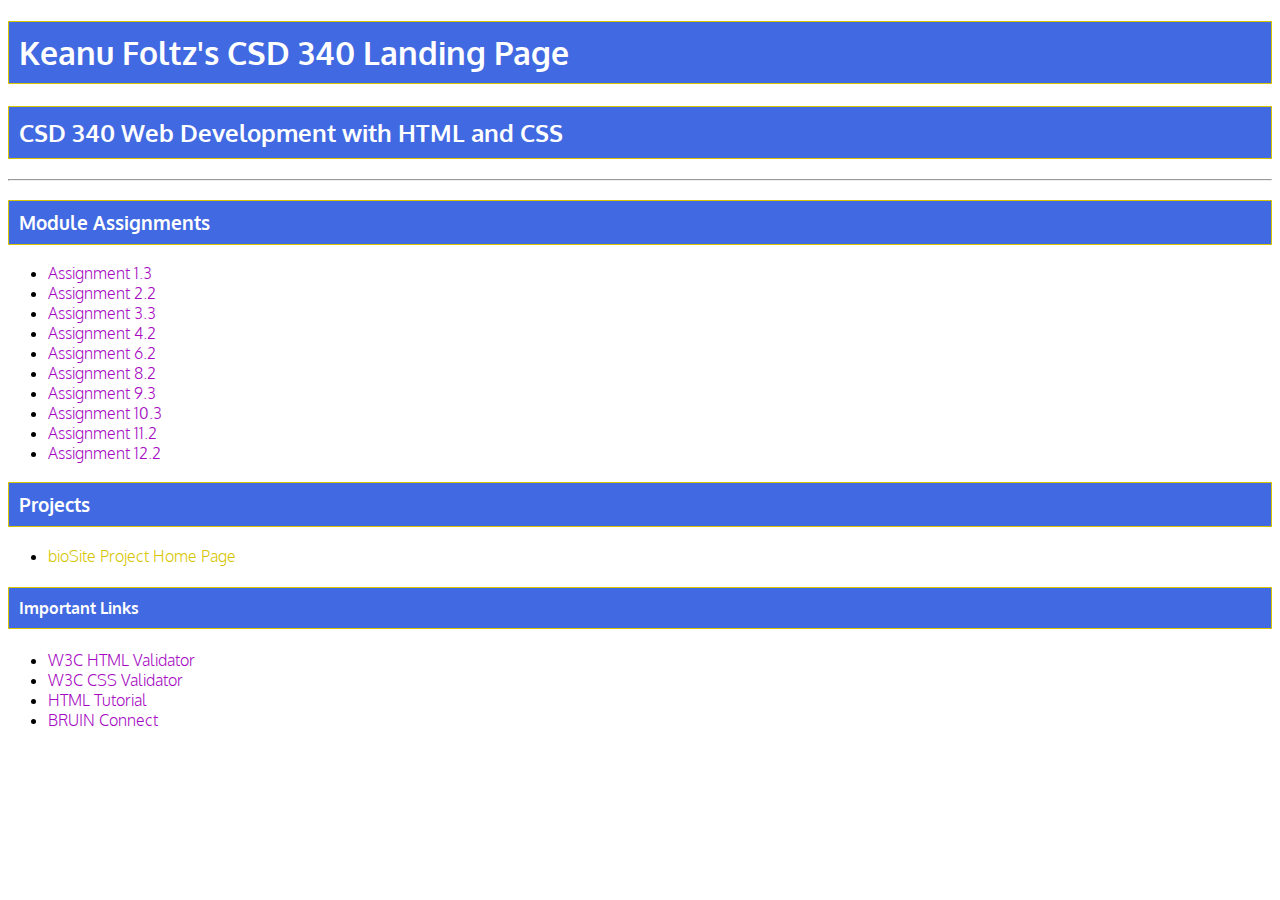
<file: index.html>
<!-- Keanu Foltz mod 3.2 1/19/25 -->
<!DOCTYPE html>
<html lang="en">
<head>
	<title>Keanu Foltz CSD 340 Landing Page</title>
	<link href="site.css" type="text/css"
		rel="stylesheet">
	<link rel="preconnect" href="https://fonts.googleapis.com">
	<link rel="preconnect" href="https://fonts.gstatic.com" crossorigin>
	<link href="https://fonts.googleapis.com/css2?family=Oxygen:wght@300;400;700&display=swap" rel="stylesheet">
</head>

<body>
	<div id="container">
	<h1>Keanu Foltz's CSD 340 Landing Page</h1>
	<h2>CSD 340 Web Development with HTML and CSS</h2>
	<hr>
	<h3>Module Assignments</h3>
	<ul>
		<li><a href="module-1/kfoltz_Mod1_3.html">Assignment 1.3</a></li>
		<li><a href="module-2/foltz_mod2_2.html">Assignment 2.2</a></li>
		<li><a href="module-3/foltz_mod3_3.html">Assignment 3.3</a></li>
		<li><a href="module-4/foltz_mod4_2.html">Assignment 4.2</a></li>
		<li><a href="module-6/foltz_mod6_2.html">Assignment 6.2</a></li>
		<li><a href="module-8/foltz_mod8_2.html">Assignment 8.2</a></li>
		<li><a href="module-9/foltz_mod9_3.html">Assignment 9.3</a></li>
		<li><a href="module-10/foltz_mod10_3.html">Assignment 10.3</a></li>
		<li><a href="module-11/foltz_mod11_2.html">Assignment 11.2</a></li>
		<li><a href="module-12/foltz_mod12_2.html">Assignment 12.2</a></li>
	</ul>

	<h3>Projects</h3>
	<ul>
	<li><a href="">bioSite Project Home Page</a></li>
	</ul>

	<h4>Important Links</h4>
	<ul>
		<li><a href="https://validator.w3.org/">W3C HTML Validator</a></li>
		<li><a href="http://jigsaw.w3.org/css-validator/">W3C CSS Validator</a></li>
		<li><a href="https://www.w3schools.com/html/">HTML Tutorial</a></li>
		<li><a href="https://bruinconnect.bellevue.edu/">BRUIN Connect</a></li>
	</ul>
	</div>
</body>
</file>
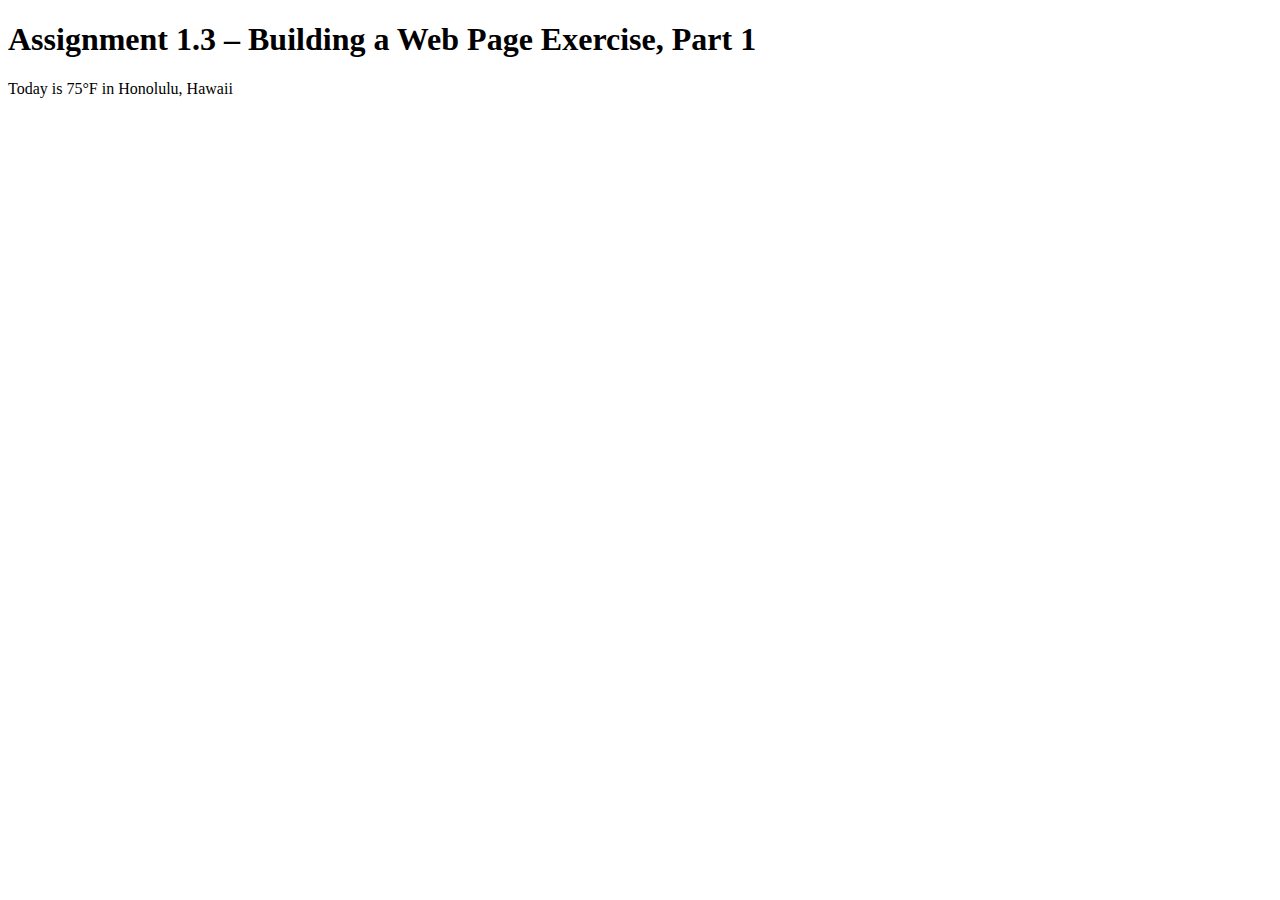
<file: module-1/kfoltz_Mod1_3.html>
<!DOCTYPE html>
<html lang="en">
<head>
    <title>CSD 340 Web Development with HTML and CSS</title>
</head>

<body>
  <h1>Assignment 1.3 – Building a Web Page Exercise, Part 1</h1>
  <p>Today is 75&deg;F in Honolulu, Hawaii</p>
</body>

</html>
</file>
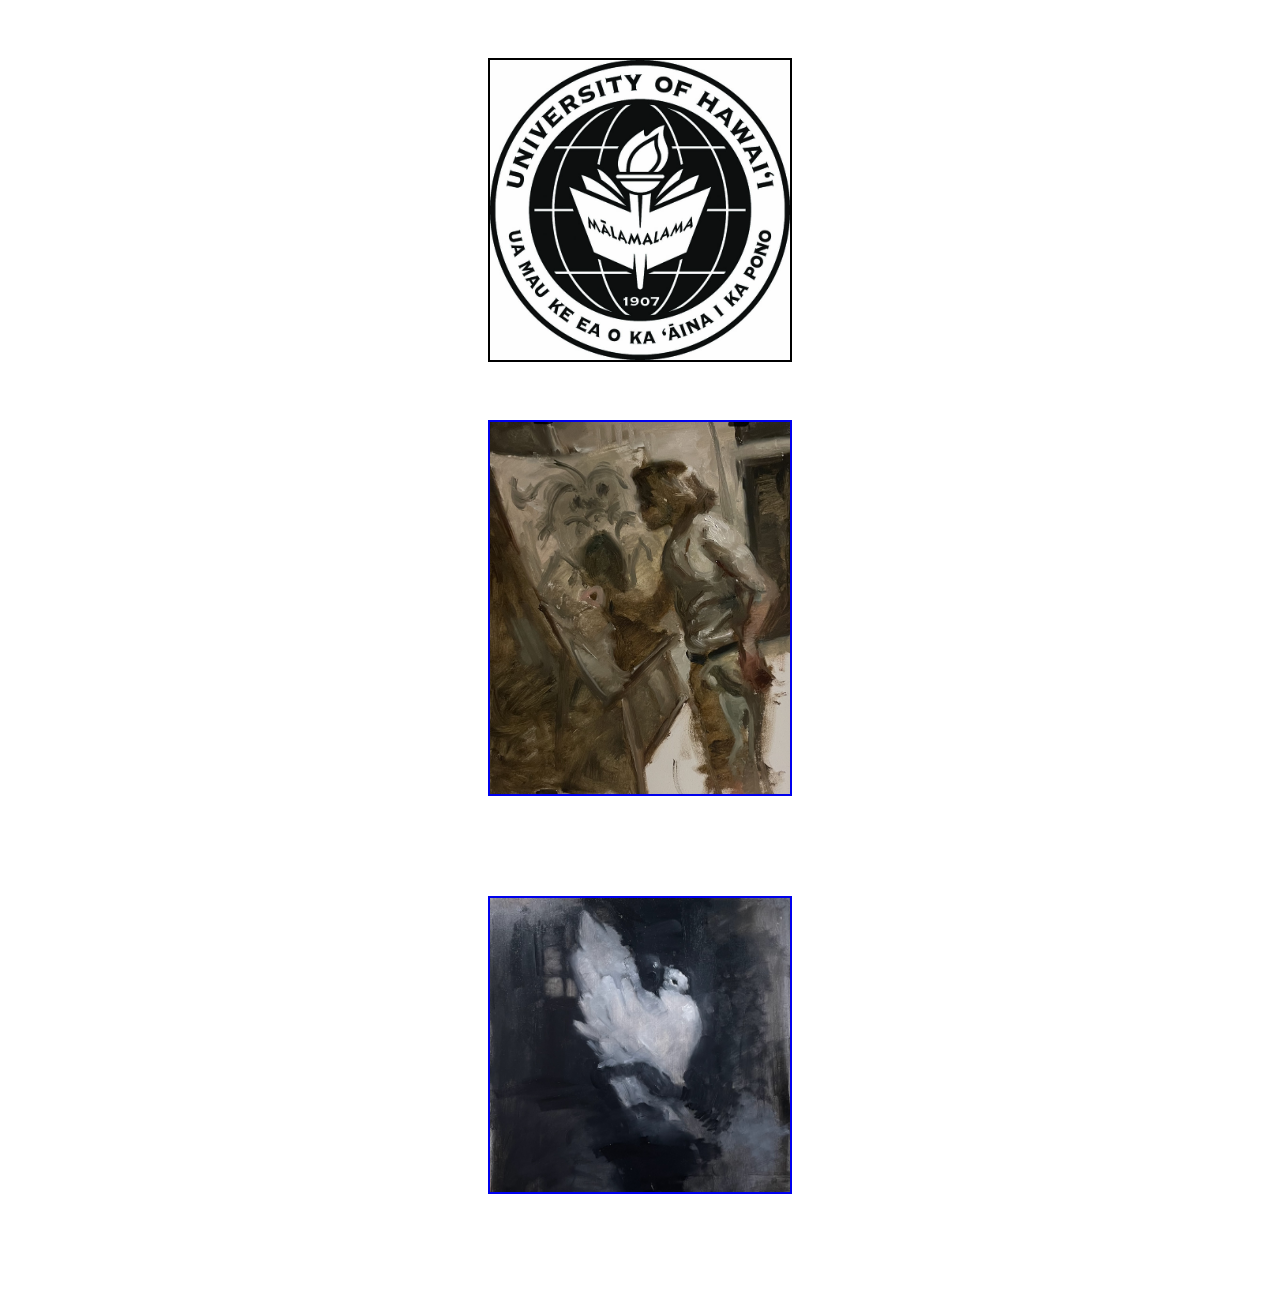
<file: module-10/foltz_mod10_3.html>
<!-- Keanu Foltz mod 10.3 2/20/25 -->
<!DOCTYPE html>
<html lang="en">
<head>
    <title>CSD 340 Web Development with HTML and CSS</title>
    <script>
        function displayImage(imageFile) {
            var largerImage = document.getElementById("mainImage");
            if (largerImage) {
                largerImage.src = imageFile;
            }
        }
    </script>
    <link rel='stylesheet' type='text/css' href='foltz_mod10_3.css' />
</head>
<body>
    <br />

    <div>
        <img id="mainImage" src="default.jpg" alt="Main Image">
    </div>

    <br />

    <div>
        <a href="#"
            onmouseover="oil1.src='image1.jpeg';"
            onmouseout="oil1.src='image2.jpeg';"
            onclick="displayImage('image1.jpeg');">
            <img border="0" name="oil1" src="image2.jpeg" alt="oil paint image">
        </a>
    </div>

    <br />

    <div
        onmouseover="this.style.color='red';"
        onmouseout="this,style.color='black';">
        <br />
    </div>

    <div>
        <a href="#"
            onmouseover="oil2.src='image3.jpeg';"
            onmouseout="oil2.src='image4.jpeg';"
            onclick="displayImage('image3.jpeg');">
            <img border="0" name="oil2" src="image3.jpeg" alt="oil paint image 2">
        </a>
    </div>
    <br />

    <div
        onmouseover="this.style.color='red';"
        onmouseout="this.style.color='black';">
        <br />
    </div>

</body>
</HTML>
</file>
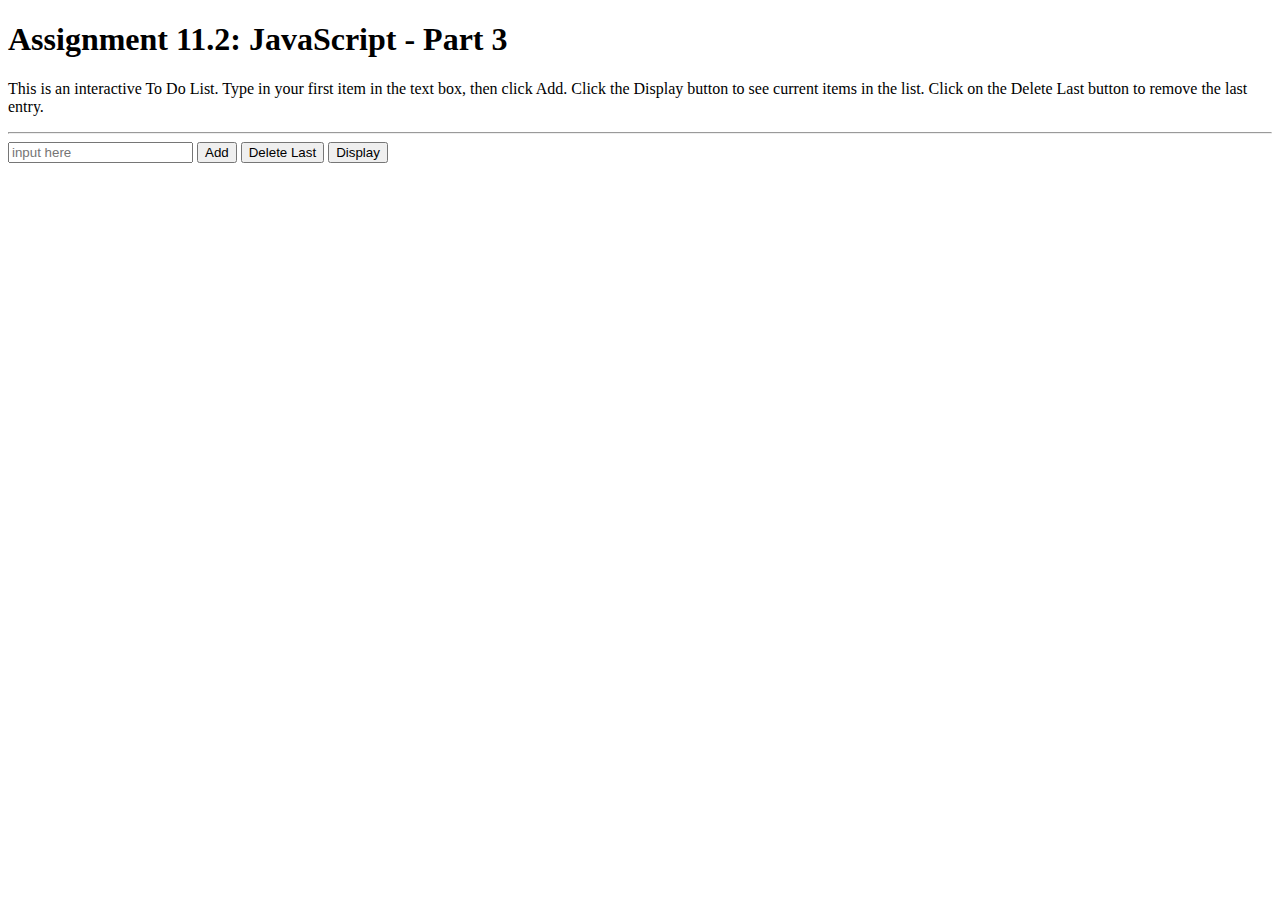
<file: module-11/foltz_mod11_2.html>
<!-- Keanu Foltz mod 11.2 3/2/25 -->
<!DOCTYPE html>
<html lang="en">
<head>
    <title>CSD 340 Web Development with HTML and CSS</title>
    <script>
        let items = [];

        function addItem(){
            let input = document.getElementById("textBox").value;
            if (input.trim() !== "") {
                items.push(input);
                alert(`Added: ${input} as item ${items.length}`);
                document.getElementById("textBox").value = "";
            }
        }

        function deleteItem(){
            if (items.length > 0){
                let removedItem = items.pop();
                alert(`Deleted: ${removedItem}`)
            }
        }

        function displayItems() {
            let displayArea = document.getElementById("displayArea");
            displayArea.innerHTML = "";
            if (items.length > 0) {
                let output = "<ol>";
                items.forEach((item, index) => {
                    output += `<li>${item}</li>`;
                });
                output += "</ol>";
                displayArea.innerHTML = output;
            }
        }
    </script>
</head>

<body>
    <h1>Assignment 11.2: JavaScript - Part 3</h1>
    <p>This is an interactive To Do List. Type in your first item in the text box, then click Add. Click the Display button to see current items in the list.
    Click on the Delete Last button to remove the last entry.</p>
    <hr>
    <input type="text" id="textBox" placeholder="input here">
    <button onclick="addItem()">Add</button>
    <button onclick="deleteItem()">Delete Last</button>
    <button onclick="displayItems()">Display</button>

    <div id="displayArea"></div>
</body>
</html>
</file>
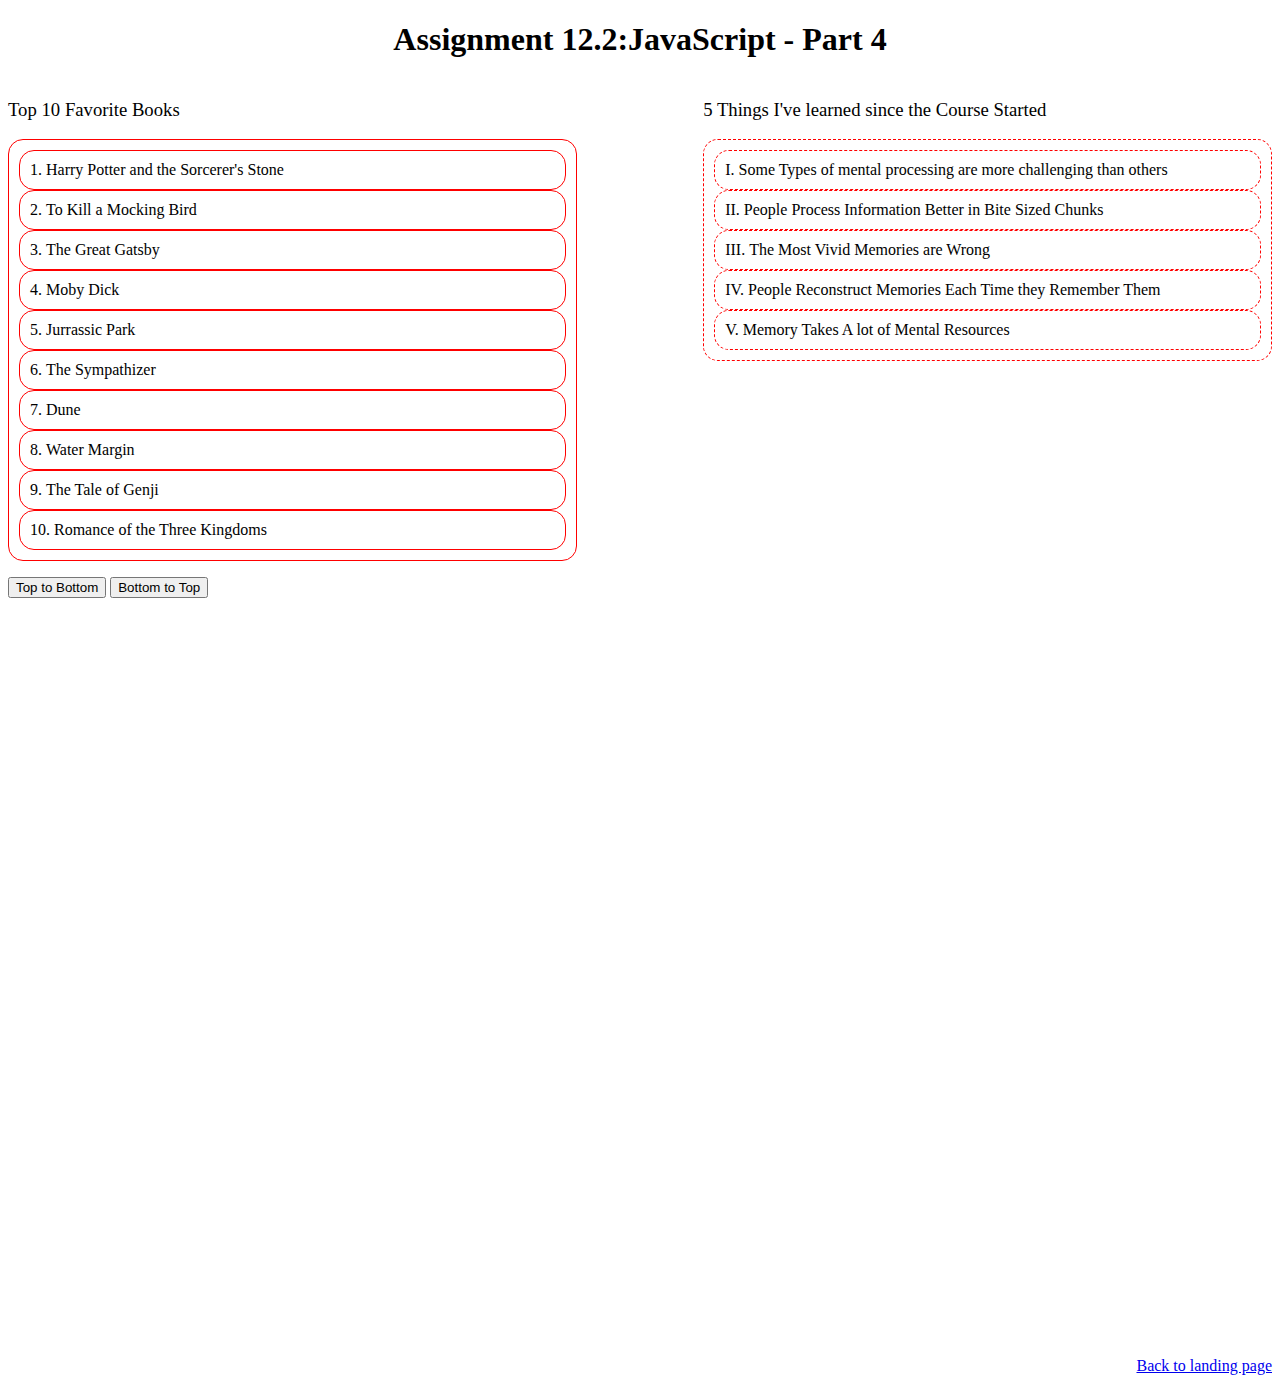
<file: module-12/foltz_mod12_2.html>
<!-- Keanu Foltz 3/6/25 mod 12.2 --> 
<!DOCTYPE html>
<html lang="en">
<head>
	<title>CSD 340 Web Development with HTML and CSS</title>
	<link href="foltz_mod12_2.css" type="text/css" 
		rel="stylesheet">
</head>

<body>
	<div id="container">
	<h1>Assignment 12.2:JavaScript - Part 4</h1>
	<div style="display: flex; justify-content: space-between;">

		<div style="width: 45%;">
			<h3>Top 10 Favorite Books</h3>
			<ol id="book-list">
				<li>Harry Potter and the Sorcerer's Stone</li>
				<li>To Kill a Mocking Bird</li>
				<li>The Great Gatsby</li>
				<li>Moby Dick</li>
				<li>Jurrassic Park</li>
				<li>The Sympathizer</li>
				<li>Dune</li>
				<li>Water Margin</li>
				<li>The Tale of Genji</li>
				<li>Romance of the Three Kingdoms</li>
			</ol>
			<button onclick="sortBooks(true)">Top to Bottom</button>
			<button onclick="sortBooks(false)">Bottom to Top</button>
		</div>

		<div style="width: 45%;">
		<h3>5 Things I've learned since the Course Started</h3>
		<ul>
			<li>Some Types of mental processing are more challenging than others</li>
			<li>People Process Information Better in Bite Sized Chunks</li>
			<li>The Most Vivid Memories are Wrong</li>
			<li>People Reconstruct Memories Each Time they Remember Them</li>
			<li>Memory Takes A lot of Mental Resources</li>
		</ul>
		</div>
	</div>
		<div style="width: 100%; margin-top: 60%;">
			<a href="../index.html" style="float: right;">Back to landing page</a>
		</div>
	</div>
	<script>
		let books = [
			"Harry potter and the Sorcerer's Stone",
			"To Kill a Mocking Bird",
			"The Great Gatsby",
			"Moby Dick",
			"Jurassic Park",
			"The Sympathizer",
			"Dune",
			"Water Margin",
			"The Tale of Genji",
			"Romance of the Three Kingdoms"
		];

		function sortBooks(ascending) {
			let sortedBooks = ascending ? books.slice().sort() : books.slice().sort().reverse();
			let bookList = document.getElementById("book-list");

			bookList.innerHTML = "";

			sortedBooks.forEach(book => {
				let li = document.createElement("li");
				li.textContent = book;
				bookList.appendChild(li);
			});
		}
	</script>

</body>
</html>
</file>
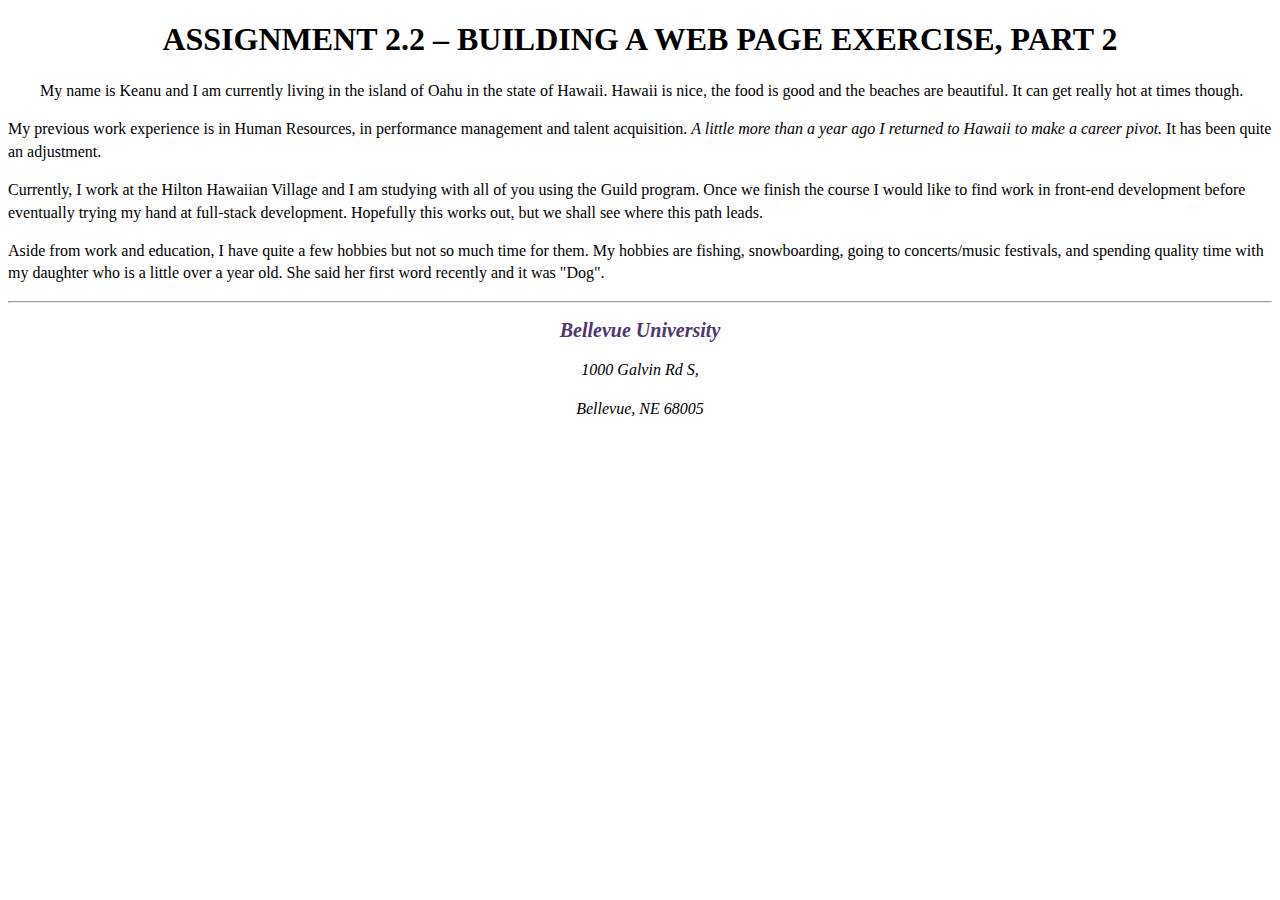
<file: module-2/foltz_mod2_2.html>
<!-- Keanu Foltz mod 2.2 1/12/25 -->
<!DOCTYPE html>
<html lang="en">
<head>
    <title>CSD 340 Development with HTML and CSS</title>
    <link href="foltz_mod2_2.css" type="text/css"
        rel="stylesheet" />
    <meta name="description"
        content="A student's web page" />
    <meta name="keywords"
        content="student, learn, build" />
    <meta name="robots"
        content="nofollow" />
    <meta http-equiv="author"
        content="Keanu Foltz" />

</head>

<body>
    <div id="container">
    <h1>Assignment 2.2 – Building a Web Page Exercise, Part 2</h1>
    <p class="intro">My name is Keanu and I am currently living in the island of Oahu in the state of Hawaii. Hawaii is nice, the food
        is good and the beaches are beautiful. It can get really hot at times though.</p> 
    <p>My previous work experience is in Human Resources, in performance management and talent acquisition. 
        <span class="sentence"> A little more than a year ago I returned to Hawaii to make a career pivot.</span> It has been quite an adjustment.</p> 
    <p>Currently, I work at the Hilton Hawaiian Village and I am studying with all of you using the Guild program. 
        Once we finish the course I would like to find work in front-end development before eventually trying my 
        hand at full-stack development. Hopefully this works out, but we shall see where this path leads.</p>
    <p>Aside from work and education, I have quite a few hobbies but not so much time for them. My hobbies are fishing, 
        snowboarding, going to concerts/music festivals, and spending quality time with my daughter who is a little over a year old.
        She said her first word recently and it was "Dog".</p>
    <hr/>
    <address><p><a href="https://www.bellevue.edu/" target="_blank">Bellevue University</a></p> 
        <p>1000 Galvin Rd S,</p> 
        <p>Bellevue, NE 68005</p></address>  
</body>

</html>
</file>
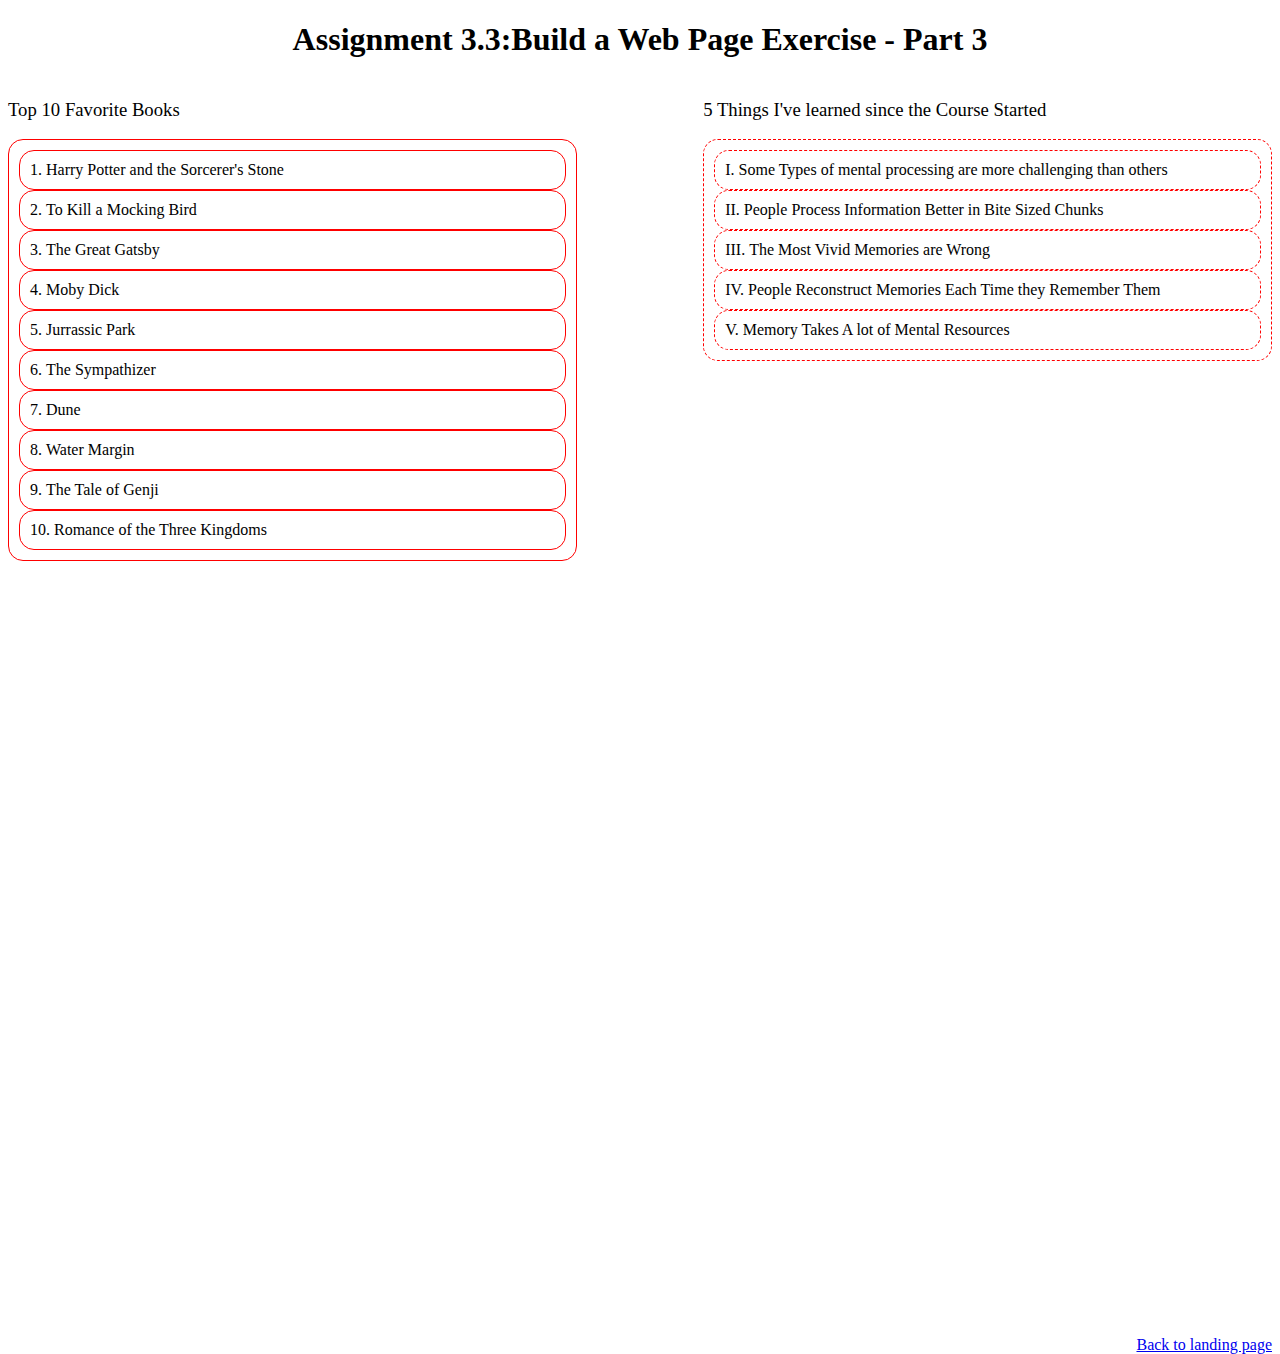
<file: module-3/foltz_mod3_3.html>
<!-- Keanu Foltz 1/19/25 mod 3.3 --> 
<!DOCTYPE html>
<html lang="en">
<head>
	<title>CSD 340 Web Development with HTML and CSS</title>
	<link href="foltz_mod3_3.css" type="text/css" 
		rel="stylesheet">
</head>

<body>
	<div id="container">
	<h1>Assignment 3.3:Build a Web Page Exercise - Part 3</h1>
	<div style="display: flex; justify-content: space-between;">

		<div style="width: 45%;">
			<h3>Top 10 Favorite Books</h3>
			<ol>
				<li>Harry Potter and the Sorcerer's Stone</li>
				<li>To Kill a Mocking Bird</li>
				<li>The Great Gatsby</li>
				<li>Moby Dick</li>
				<li>Jurrassic Park</li>
				<li>The Sympathizer</li>
				<li>Dune</li>
				<li>Water Margin</li>
				<li>The Tale of Genji</li>
				<li>Romance of the Three Kingdoms</li>
			</ol>
		</div>

		<div style="width: 45%;">
		<h3>5 Things I've learned since the Course Started</h3>
		<ul>
			<li>Some Types of mental processing are more challenging than others</li>
			<li>People Process Information Better in Bite Sized Chunks</li>
			<li>The Most Vivid Memories are Wrong</li>
			<li>People Reconstruct Memories Each Time they Remember Them</li>
			<li>Memory Takes A lot of Mental Resources</li>
		</ul>
		</div>
	</div>
		<div style="width: 100%; margin-top: 60%;">
			<a href="../index.html" style="float: right;">Back to landing page</a>
		</div>
	</div>

</body>
</html>
</file>
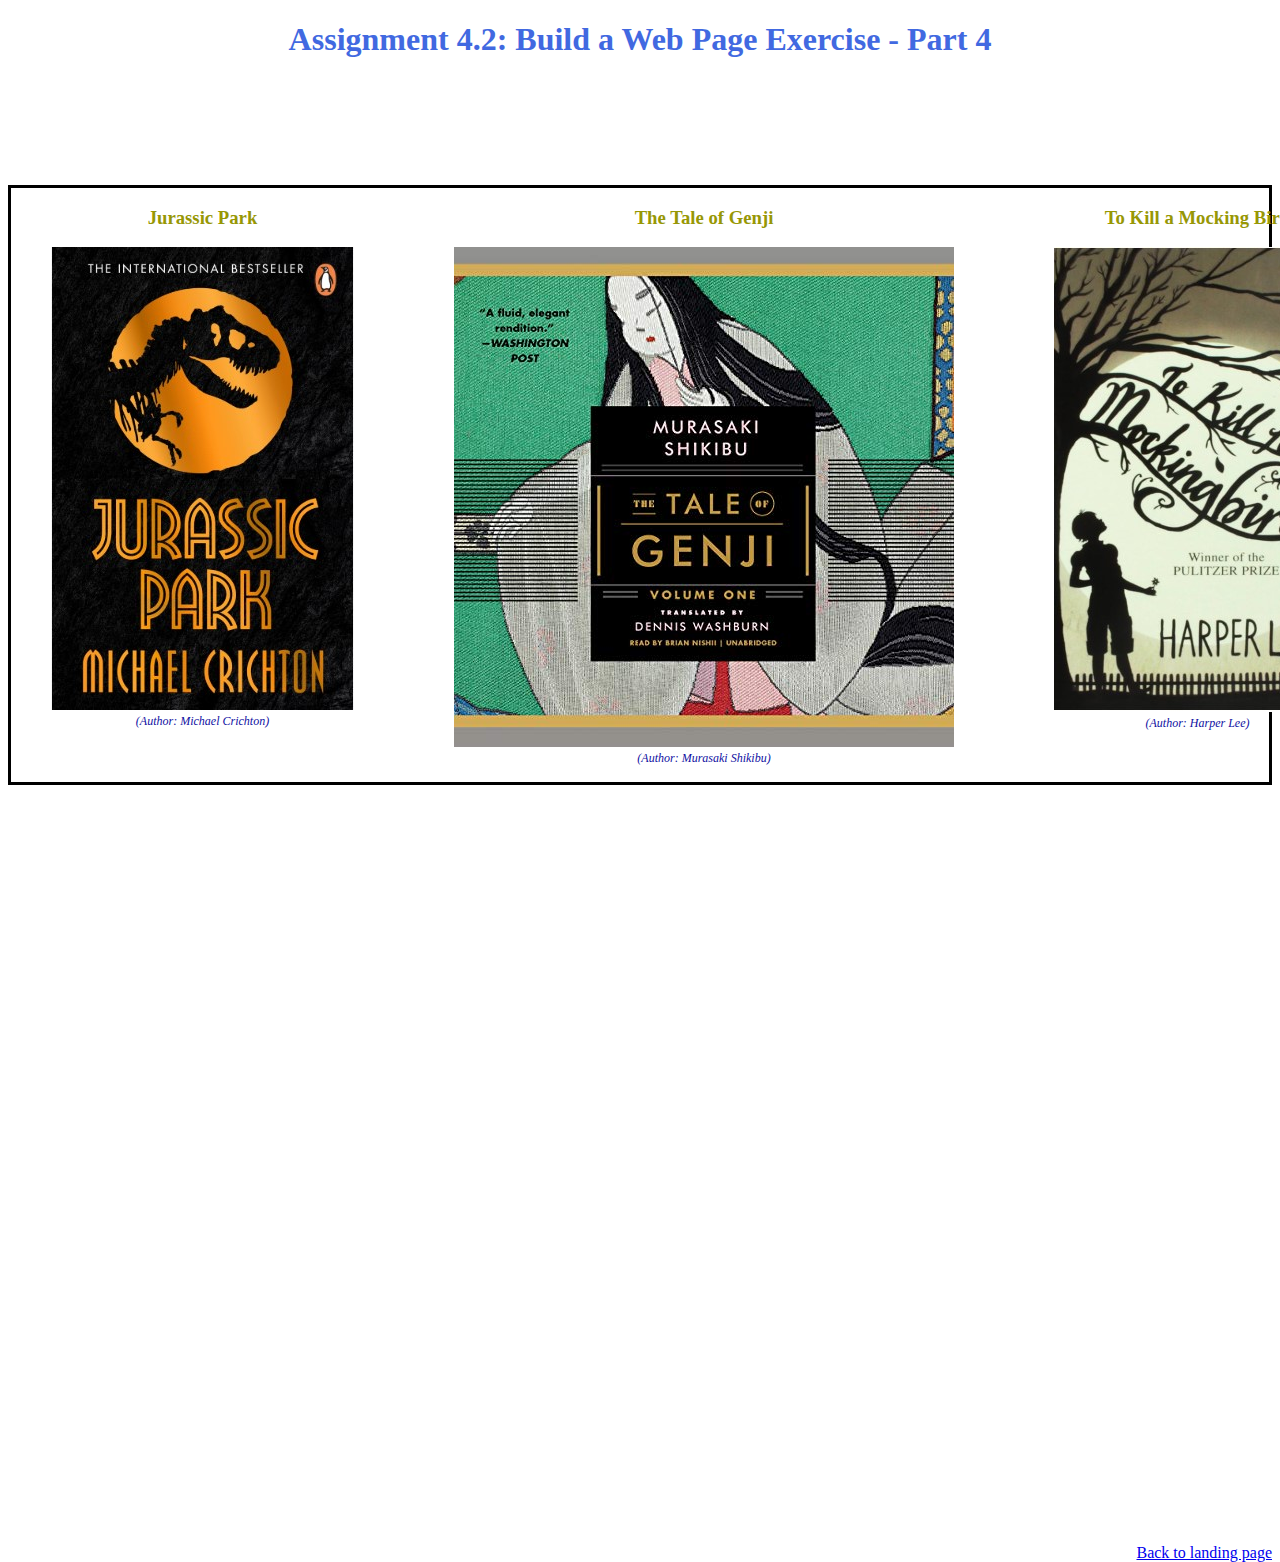
<file: module-4/foltz_mod4_2.html>
<!-- Keanu Foltz mod 4.2 1/26/25 -->
<!DOCTYPE html>
<html lang="en">
<head>
	<title>CSD 340 Web Development with HTML and CSS</title>
	<link href="foltz_mod4_2.css" type="text/css"
		rel="stylesheet">
	<link rel="preconnect" href="https://fonts.googleapis.com">
	<link rel="preconnect" href="https://fonts.gstatic.com" crossorigin>
	<link href="https://fonts.googleapis.com/css2?family=Oxygen:wght@300;400;700&display=swap" rel="stylesheet">
</head>


<body>
	<div id="container">
		<style>
		h1 {
			text-align: center;
		}
		</style>
		<h1>Assignment 4.2: Build a Web Page Exercise - Part 4</h1>
			<div id ="image-gallery">
			  <div><h3>Jurassic Park</h3>
			  <figure>
				<img src="images/jurassic_park.jpg" alt="Jurassic Park Cover">
				<figcaption>(Author: Michael Crichton)</figcaption>
				</figure>
			  </div>

			  <div><h3>The Tale of Genji</h3>
			  <figure>
				<img src="images/tale_of_genji.jpg" alt="The Tale of Genji Cover">
				<figcaption>(Author: Murasaki Shikibu)</figcaption>
			  </figure>
			  </div>
			  
			  <div><h3>To Kill a Mocking Bird</h3>
			  <figure>
				<img src="images/to_kill_bird.jpg" alt="To Kill a Mocking Bird Cover">
				<figcaption>(Author: Harper Lee)</figcaption>
			  </figure>
			  </div>

			</div>
	</div>

	</div>
		<div style="width: 100%; margin-top: 60%;">
			<a href="../index.html" style="float: right;">Back to landing page</a>
		</div>
	</div>

</body>
</html>
</file>
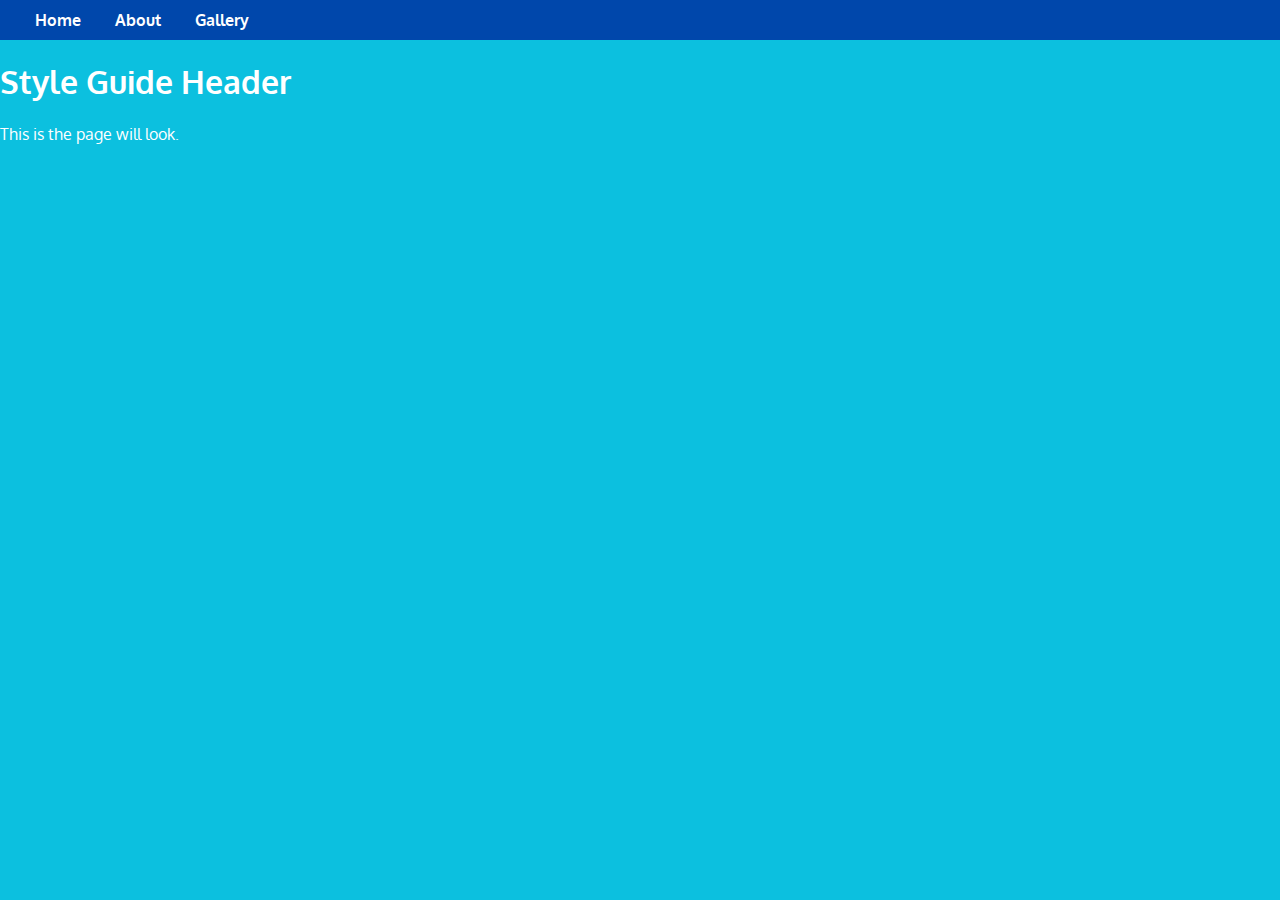
<file: module-5/style_guide.html>
<!- Keanu Foltz mod 5.2 Style guide --> 

<!DOCTYPE html>
<html lang="en">
<head>
    <title>Style Guide</title>
    <link rel="preconnect" href="https://fonts.googleapis.com">
    <link rel="preconnect" href="https://fonts.gstatic.com" crossorigin>
    <link href="https://fonts.googleapis.com/css2?family=Oxygen:wght@300;400;700&display=swap" rel="stylesheet">
    <style>
        body {
            font-family: 'Oxygen', serif;
            background-color: #0cc0df;
            color: #FFFFFF;
            margin: 0;
            padding: 0;
        }

        nav {
            background-color: #0047AB;
            color: #FFFFFF;
            padding: 10px 20px;
            text-align: left;
        }

        nav a {
            color: #FFFFFF;
            text-decoration: none;
            margin: 0 15px;
            font-weight: bold;
        }

        nav a:hover {
            text-decoration: underline;
        }
    </style>
</head>
<body>
    <nav>
        <a href="#home">Home</a>
        <a href="#about">About</a>
        <a href="#contact">Gallery</a>
    </nav>

    <h1>Style Guide Header</h1>
    <p>This is the page will look.</p>
</body>
</html>
</file>
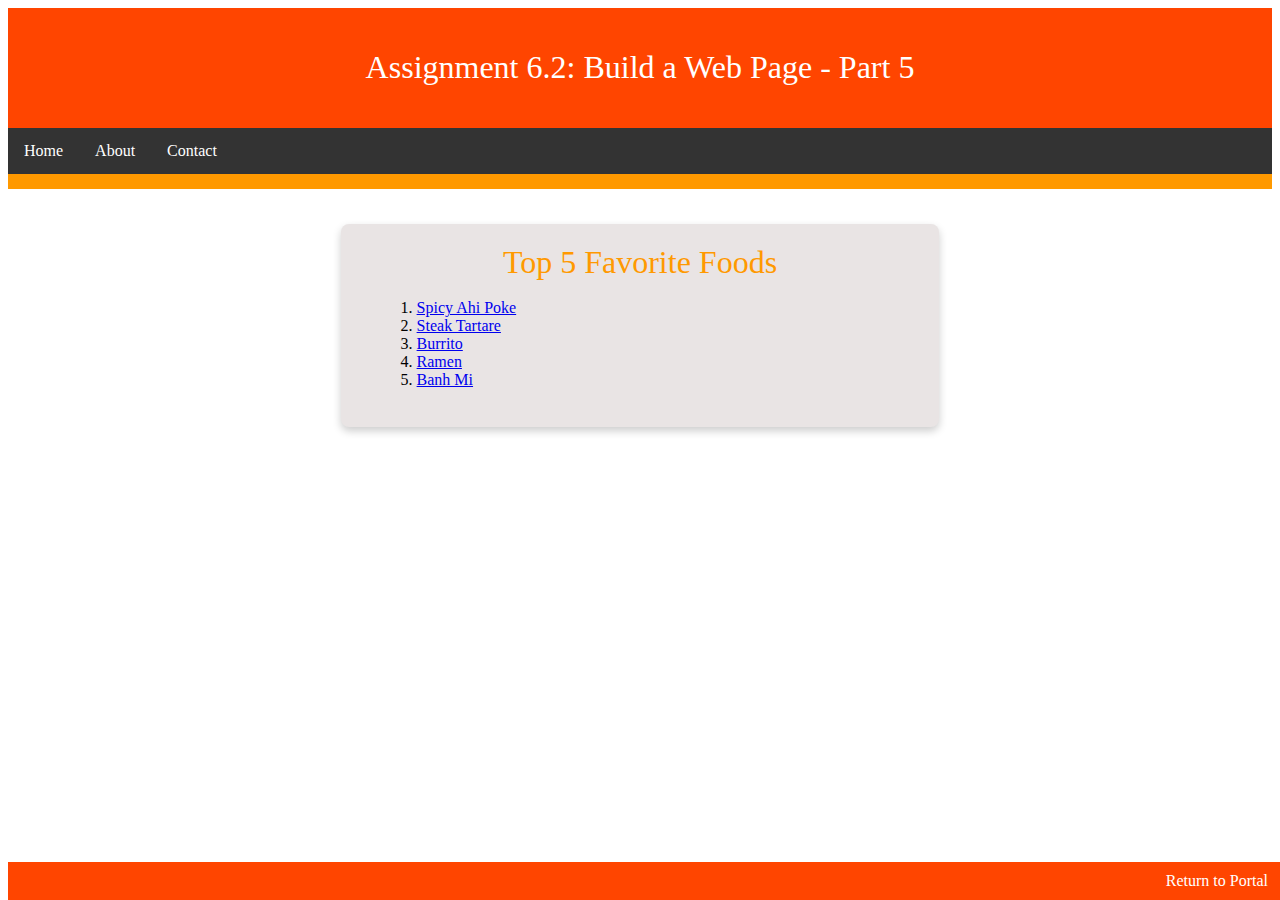
<file: module-6/foltz_mod6_2.html>
<!-- Keanu Foltz mod 6.2 2/2/25 -->
<!DOCTYPE html>
<html lang="en">
<head>
	<title>CSD 340 Web Development With HTML and CSS</title>
	<link rel="stylesheet" href="foltz_mod6_2.css">
</head>
<body>

	<header>
		<h1>Assignment 6.2: Build a Web Page - Part 5</h1>
	</header>

	<div id="navbar">
		<a href="#">Home</a>
		<a href="#">About</a>
		<a href="#">Contact</a>
	</div>

	<div id="container">
		<div class="card">
			<div class="card-title">Top 5 Favorite Foods</div>
			<div class="card-content">
				<ol>
					<li><a href ="https://keepingitrelle.com/spicy-ahi-poke-recipe/" target="_blank">Spicy Ahi Poke</a></li>
					<li><a href ="https://lenaskitchenblog.com/classic-beef-tartare/" target="_blank">Steak Tartare</a></li>
					<li><a href ="https://natashaskitchen.com/beef-burrito-recipe/" target="_blank">Burrito</a></li>
					<li><a href ="https://glebekitchen.com/tonkotsu-ramen-home/" target="_blank">Ramen</a></li>
					<li><a href ="https://www.tastingtable.com/649760/simple-banh-mi-sandwich-recipe/" target="_blank">Banh Mi</a></li>
				</ol>
			</div>
		</div>
	</div>

	<footer>
		<a href="file:///C:/csd/csd-340/index.html" id="return-to-portal">Return to Portal</a>
	</footer>

</body>
</html>
</file>
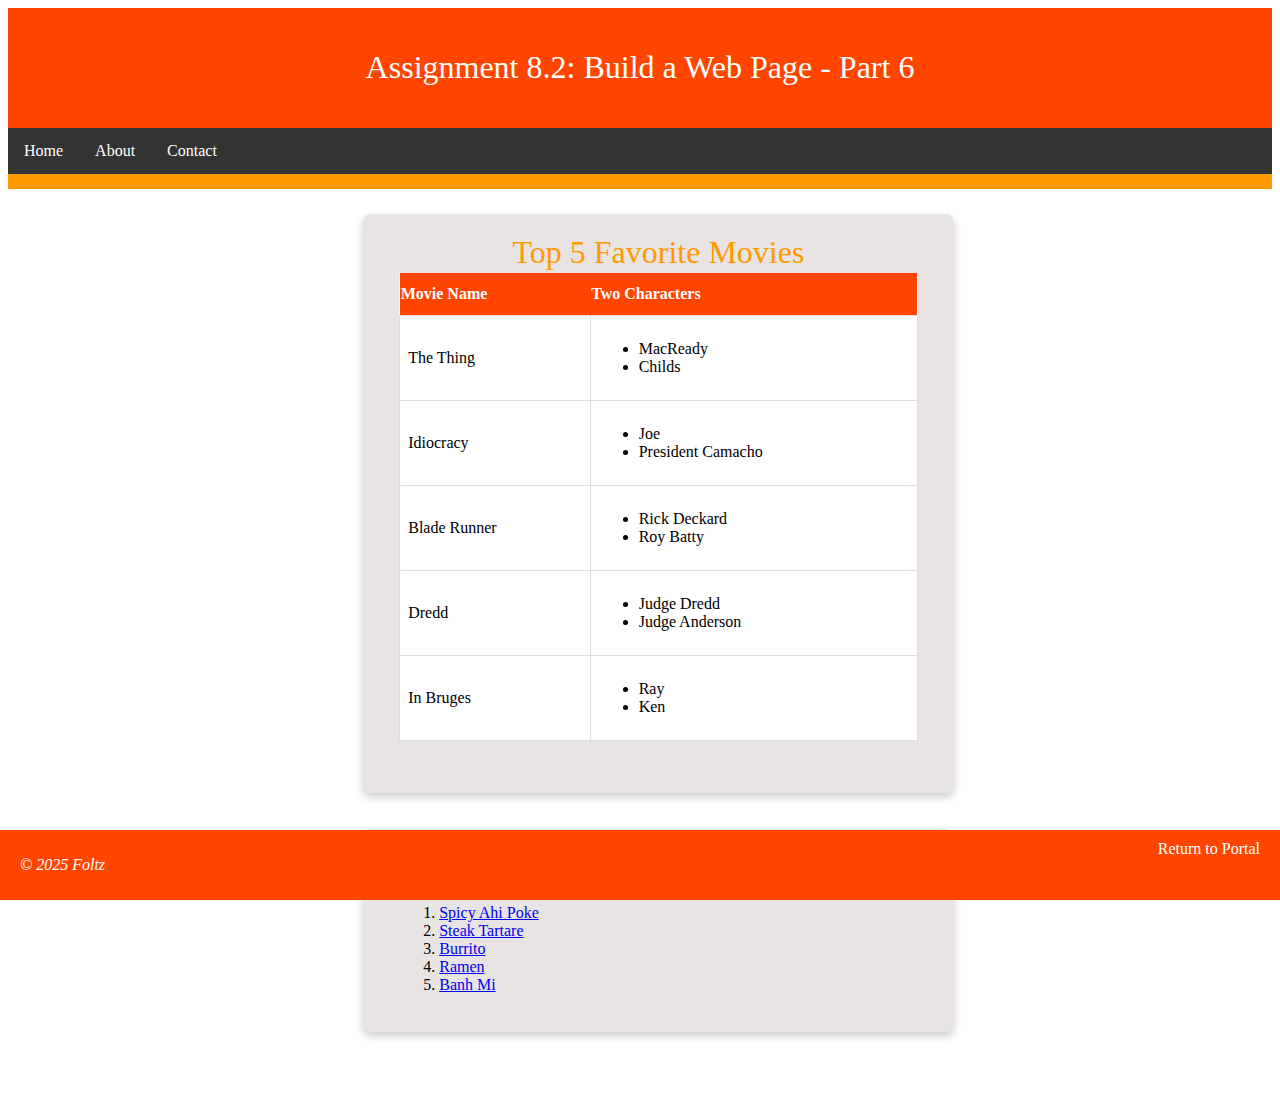
<file: module-8/foltz_mod8_2.html>
<!-- Keanu Foltz mod 8.2 2/2/25 -->
<!DOCTYPE html>
<html lang="en">
<head>
    <title>CSD 340 Web Development with HTML and CSS</title>
    <link rel="stylesheet" href="foltz_mod8_2.css">
</head>
<body>

    <header>
        <h1>Assignment 8.2: Build a Web Page - Part 6</h1>
    </header>

    <div id="navbar">
        <a href="#">Home</a>
        <a href="#">About</a>
        <a href="#">Contact</a>
    </div>

    <div id="container">
        <div class="card">
            <div class="card-title">Top 5 Favorite Movies</div>
            <div class="card-content">
                <table id="movies">
                    <thead>
                        <tr>
                            <th>Movie Name</th>
                            <th>Two Characters</th>
                        </tr>
                    </thead>
                    <tbody>
                        <tr>
                            <td>The Thing</td>
                            <td>
                                <ul>
                                    <li>MacReady</li>
                                    <li>Childs</li>
                                </ul>
                            </td>
                        </tr>
                        <tr>
                            <td>Idiocracy</td>
                            <td>
                                <ul>
                                    <li>Joe</li>
                                    <li>President Camacho</li>
                                </ul>
                            </td>
                        </tr>
                        <tr>
                            <td>Blade Runner</td>
                            <td>
                                <ul>
                                    <li>Rick Deckard</li>
                                    <li>Roy Batty</li>
                                </ul>
                            </td>
                        </tr>
                        <tr>
                            <td>Dredd</td>
                            <td>
                                <ul>
                                    <li>Judge Dredd</li>
                                    <li>Judge Anderson</li>
                                </ul>
                            </td>
                        </tr>
                        <tr>
                            <td>In Bruges</td>
                            <td>
                                <ul>
                                    <li>Ray</li>
                                    <li>Ken</li>
                                </ul>
                            </td>
                        </tr>
                    </tbody>
                </table>
            </div>
        </div>

        <br><br>

        <div class="card">
            <div class="card-title">Top 5 Favorite Foods</div>
            <div class="card-content">
                <ol>
                    <li><a href="https://keepingitrelle.com/spicy-ahi-poke-recipe/" target="_blank">Spicy Ahi Poke</a></li>
                    <li><a href="https://lenaskitchenblog.com/classic-beef-tartare/" target="_blank">Steak Tartare</a></li>
                    <li><a href="https://natashaskitchen.com/beef-burrito-recipe/" target="_blank">Burrito</a></li>
                    <li><a href="https://glebekitchen.com/tonkotsu-ramen-home/" target="_blank">Ramen</a></li>
                    <li><a href="https://www.tastingtable.com/649760/simple-banh-mi-sandwich-recipe/" target="_blank">Banh Mi</a></li>
                </ol>
            </div>
        </div>

    </div>

    <footer>
        <p>&copy; 2025 Foltz</p>
        <a href="file:///C:/csd/csd-340/index.html" id="return-to-portal">Return to Portal</a>
    </footer>

</body>
</html>
</file>
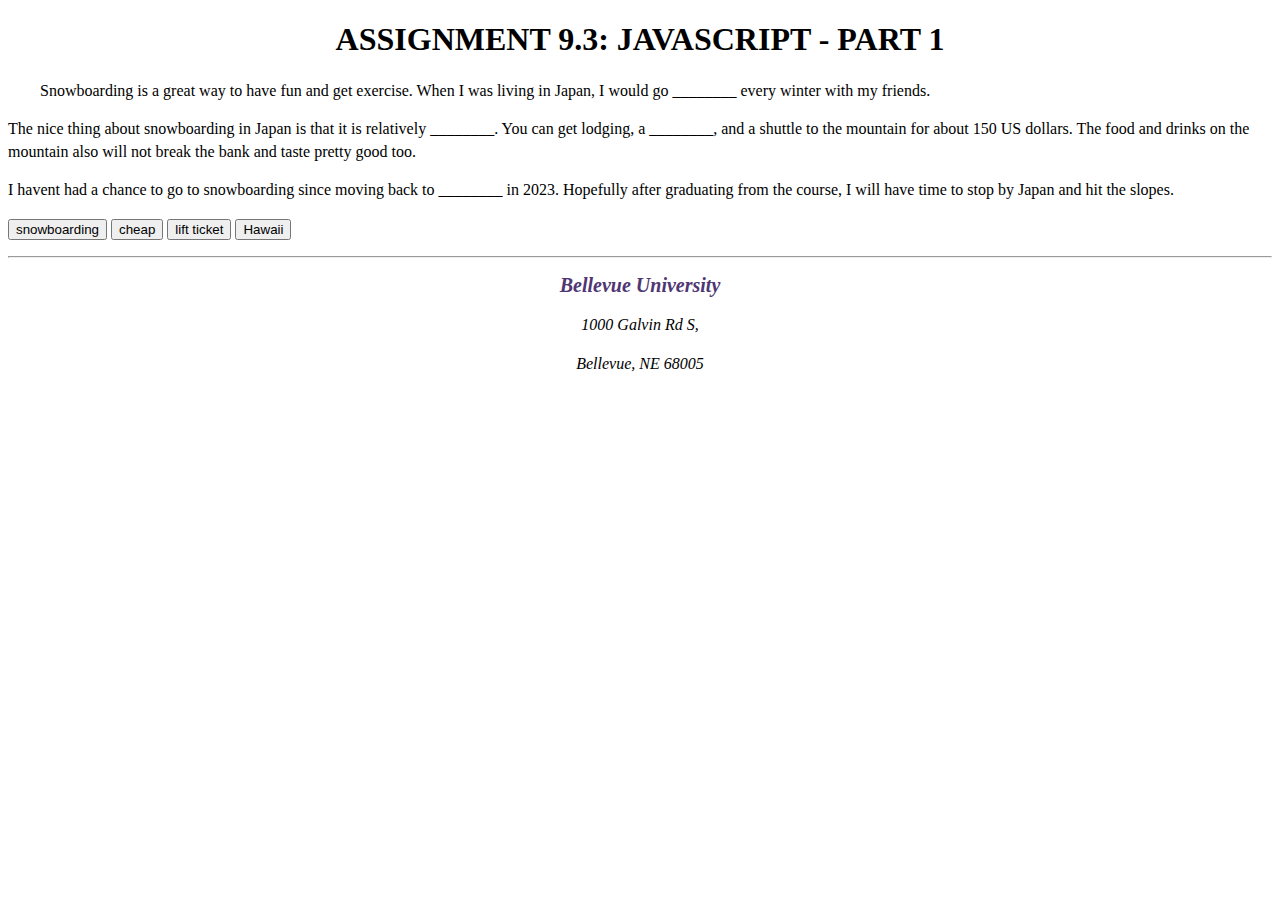
<file: module-9/foltz_mod9_3.html>
<!-- Keanu Foltz mod 9.3 2/17/25 -->
<!DOCTYPE html>
<html lang="en">
<head>
    <title>CSD 340 Development with HTML and CSS</title>
    <script>
        var firstWord = "snowboarding";
        var secondWord = "cheap";
        var thirdWord = "lift ticket";
        var fourthWord = "Hawaii";
    </script>
    <link href="foltz_mod2_2.css" type="text/css"
        rel="stylesheet" />
    <meta name="description"
        content="A student's web page" />
    <meta name="keywords"
        content="student, learn, build" />
    <meta name="robots"
        content="nofollow" />
    <meta http-equiv="author"
        content="Keanu Foltz" />

</head>

<body>
    <div id="container">
    <h1>Assignment 9.3: JavaScript - Part 1</h1>
    <p class="intro">Snowboarding is a great way to have fun and get exercise. When I was living in Japan, I would go <span id="word1">________</span> every winter with my friends.</p> 
    <p>The nice thing about snowboarding in Japan is that it is relatively <span id="word2">________</span>. You can get lodging, a <span id="word3">________</span>, and a shuttle to the mountain for about 150 US dollars. The food and drinks on the mountain also will not break the bank and taste pretty good too.</p> 
    <p>I havent had a chance to go to snowboarding since moving back to <span id="word4">________</span> in 2023. Hopefully after graduating from the course, I will have time to stop by Japan and hit the slopes.</p>
    <p>
        <button type="button" onclick="document.getElementById('word1').innerHTML = firstWord">snowboarding</button>
        <button type="button" onclick="document.getElementById('word2').innerHTML = secondWord">cheap</button>
        <button type="button" onclick="document.getElementById('word3').innerHTML = thirdWord">lift ticket</button>
        <button type="button" onclick="document.getElementById('word4').innerHTML = fourthWord">Hawaii</button>
    </p>
    <hr/>
    <address><p><a href="https://www.bellevue.edu/" target="_blank">Bellevue University</a></p> 
        <p>1000 Galvin Rd S,</p> 
        <p>Bellevue, NE 68005</p></address>  
</body>

</html>
</file>
<file: site.css>
/* Keanu Foltz 1/19/25 mod 3.2 */

html, body {
	font-family: "Oxygen", serif;
	font-weight: 300;
	font-style: normal;
}

#Container {
	margin-top: 50px;
	margin-left: 100px;
	margin-right: 100px;
}

h1, h2, h3, h4{
	background-color: RoyalBlue;
	color: White;
	border: 1px solid rgb(215, 197, 0);
	padding: 10px;
}

a{
	color: rgb(165, 9, 193);
	text-decoration: none;
}

a:hover {
	color: rgb(88, 87, 102)
}

a:visited {
	color: rgb(215, 197, 0)
}
</file>
<file: module-10/foltz_mod10_3.css>
/* Keanu Foltz 10.3 2/21/25 */
body {
    text-align: center;
    margin: 20px;
}

#mainImage {
    display:block;
    margin: 20px auto;
}

div {
    margin: 20px;
}

img {
    width: 300px;
    height: auto;
    border: 2px solid;
}

a {
    margin: 10px;
}
</file>
<file: module-12/foltz_mod12_2.css>
/* Keanu Foltz 1/19/25 mod 3.3 */
h1 {
    text-align: center;
}

div[style*="width: 45%;"] {
    width: 45%;
}

div[style*="width: 100%; margin-top: 60%;"] {
    width: 100%;
    margin-top: 60%;
}


h3 {
    font-weight: 500;
}


li {
    font-weight: 300;
}

h3 + ol, h3 + ol li {
    border: 1px solid red;
    border-radius: 15px;
    padding: 10px;
    list-style-position: inside;
}
ol {
    padding: 10px;
}


h3 + ul, h3 + ul li {
    border: 1px dashed red;
    border-radius: 15px;
    padding: 10px;
    list-style-position: inside;
    list-style-type: upper-roman;
}
ul {
    padding: 10px;
}

a:hover {
    text-decoration: underline;
}

div[style*="float: right;"] {
    float: right;
    margin-bottom: 20px;
}
</file>
<file: module-2/foltz_mod2_2.css>
/* Keanu Foltz 1/12/25 mod 2.2 */

html, body {
    font-size: 16px;
}

p {
    font-weight: 400;
    line-height: 1.4em;
}

h1 {
    font-weight: 700;
    text-transform: uppercase;
    text-align: center;
}


h2 {
    font-weight: 500;
    text-align: left;
    padding-top: 15px;
}

address {
    text-align: center;
}

a {
    font-weight: bold;
    font-size: 1.25em;
    color: #4F3674;
    text-decoration: none;
}


a:hover {
    color: #fff;
    background-color: #D6A800;
    text-decoration: underline;
}


a:visited {
    color: #02cf2f;
    font-style: italic;
}

.sentence {
    font-style: italic;
}

.intro {
    text-indent: 2em;
}
</file>
<file: module-3/foltz_mod3_3.css>
/* Keanu Foltz 1/19/25 mod 3.3 */
h1 {
    text-align: center;
}

div[style*="width: 45%;"] {
    width: 45%;
}

div[style*="width: 100%; margin-top: 60%;"] {
    width: 100%;
    margin-top: 60%;
}


h3 {
    font-weight: 500;
}


li {
    font-weight: 300;
}

h3 + ol, h3 + ol li {
    border: 1px solid red;
    border-radius: 15px;
    padding: 10px;
    list-style-position: inside;
}
ol {
    padding: 10px;
}


h3 + ul, h3 + ul li {
    border: 1px dashed red;
    border-radius: 15px;
    padding: 10px;
    list-style-position: inside;
    list-style-type: upper-roman;
}
ul {
    padding: 10px;
}

a:hover {
    text-decoration: underline;
}

div[style*="float: right;"] {
    float: right;
    margin-bottom: 20px;
}
</file>
<file: module-4/foltz_mod4_2.css>
/* Keanu Foltz 1/26/25 mod 4.2 */
h1 {
    text-align: center;
    color: royalblue;
}

h3 {
    text-align: center;
    color: rgb(151, 151, 5)
}

#image-gallery {
    display: grid;
    grid-template-columns: repeat(3, 1fr);
    gap: 20px;
    border: 3px solid black;
    margin-top: 10%;

}

figure {
    text-align: center;
}

figcaption {
    font-style: italic;
    font-size: 0.75em;
    color: rgb(16, 16, 162)
}
</file>
<file: module-6/foltz_mod6_2.css>
/* Keanu Foltz 2/2/25 mod 6.2 */
header {
    background-color: orangered;
    color: white;
    padding: 20px;
    text-align: center;
}

h1 {
    font-weight: 400;
}

#navbar {
    overflow: hidden;
    background-color: #333333;
    border-bottom: 15px solid #ff9900;
}

#navbar a {
    float: left;
    display: block;
    color: white;
    text-align: center;
    padding: 14px 16px;
    text-decoration: none;
}

#navbar a:hover {
    background-color: #ff9900;
    color: black;
}

#container {
    margin-top: 2%;
    margin-left: 5%;
    margin-right: 5%;
    padding: 10px;
}

.card {
    box-shadow: 0 4px 8px 0 rgba(0, 0, 0, 0.2);
    transition: 0.3s;
    width: 50%;
    margin: auto;
    background-color: #e9e4e4;
    padding: 20px;
    border-radius: 8px;
}

.card-title {
    text-align: center;
    font-size: 2em;
    color:#ff9900;
    font-weight: 400;
}

.card-content {
    padding: 2px 16px;
}

.card:hover {
    box-shadow: 0 8px 16 px 0 rgba(0, 0, 0, 0.2);
}

footer {
    background-color: orangered;
    position: absolute;
    bottom: 0;
    width: 100%;
    padding: 10px;
}

footer p {
    color: white;
    font-weight: 400;
    float: right;
    padding-right: 10px;
    font-style: italic;
}

footer a {
    float: right;
    text-decoration: none;
    color: white;
    padding-right: 30px;
}

footer a:hover {
    text-decoration: underline;
}
</file>
<file: module-8/foltz_mod8_2.css>
/* Keanu Foltz 2/2/25 mod 8.2 */
header {
    background-color: orangered;
    color: white;
    padding: 20px;
    text-align: center;
}

h1 {
    font-weight: 400;
}

#navbar {
    overflow: hidden;
    background-color: #333333;
    border-bottom: 15px solid #ff9900;
}

#navbar a {
    float: left;
    display: block;
    color: white;
    text-align: center;
    padding: 14px 16px;
    text-decoration: none;
}

#navbar a:hover {
    background-color: #ff9900;
    color: black;
}

#movies {
    border-collapse: collapse;
    width: 100%;
    margin-bottom: 30px;
    background-color: white;
}

#movies th {
    padding-top: 12px;
    padding-bottom: 12px;
    text-align: left;
    background-color: orangered;
    color: white;
}

#movies td {
    border: 1px solid #ddd;
    padding: 8px;
    background-color: white;
}

#container {
    margin: 2% 5% 5% 100px;
}

.card {
    box-shadow: 0 4px 8px 0 rgba(0, 0, 0, 0.2);
    transition: 0.3s;
    width: 50%;
    margin: auto;
    background-color: #e9e4e4;
    padding: 20px;
    border-radius: 8px;
}

.card-title {
    text-align: center;
    font-size: 2em;
    color: #ff9900;
    font-weight: 400;
}

.card-content {
    padding: 2px 16px;
}

.card:hover {
    box-shadow: 0 8px 16px 0 rgba(0, 0, 0, 0.2);
}

footer {
    background-color: orangered;
    position: fixed;
    bottom: 0;
    left: 0;
    width: 100%;
    padding: 10px;
}

footer p {
    color: white;
    font-weight: 400;
    float: left;
    padding-left: 10px;
    font-style: italic;
}

footer a {
    float: right;
    text-decoration: none;
    color: white;
    padding-right: 30px;
}

footer a:hover {
    text-decoration: underline;
}
</file>
<file: module-9/foltz_mod2_2.css>
/* Keanu Foltz 1/12/25 mod 2.2 */

html, body {
    font-size: 16px;
}

p {
    font-weight: 400;
    line-height: 1.4em;
}

h1 {
    font-weight: 700;
    text-transform: uppercase;
    text-align: center;
}


h2 {
    font-weight: 500;
    text-align: left;
    padding-top: 15px;
}

address {
    text-align: center;
}

a {
    font-weight: bold;
    font-size: 1.25em;
    color: #4F3674;
    text-decoration: none;
}


a:hover {
    color: #fff;
    background-color: #D6A800;
    text-decoration: underline;
}


a:visited {
    color: #02cf2f;
    font-style: italic;
}

.sentence {
    font-style: italic;
}

.intro {
    text-indent: 2em;
}
</file>
